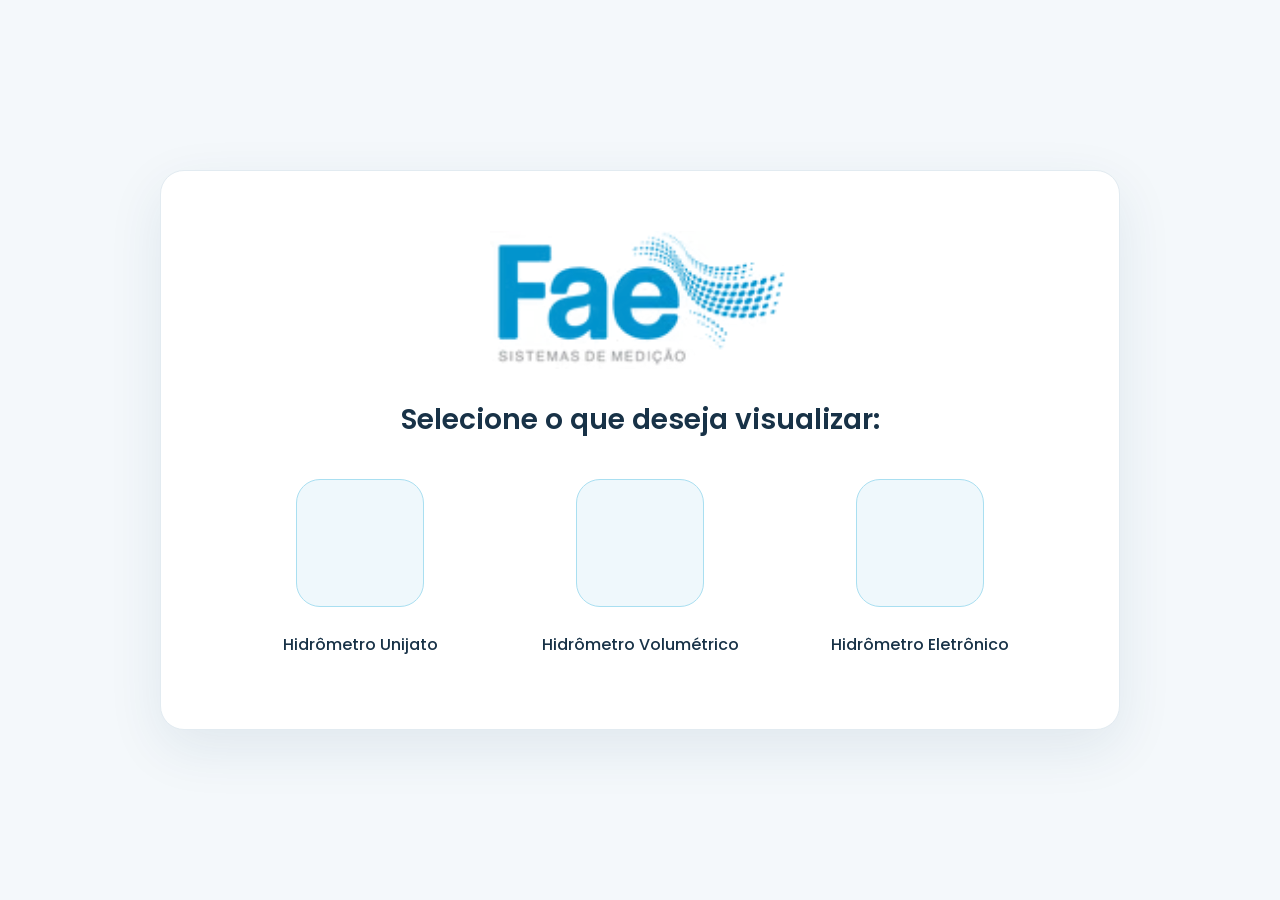
<file: index.html>
<!doctype html>
<html lang="pt-br">
  <head>
    <meta charset="UTF-8" />
    <meta name="viewport" content="width=device-width, initial-scale=1.0" />
    <link
      href="https://cdn.boxicons.com/3.0.8/fonts/basic/boxicons.min.css"
      rel="stylesheet"
    />
    <link
      href="https://cdn.boxicons.com/3.0.8/fonts/filled/boxicons-filled.min.css"
      rel="stylesheet"
    />
    <link rel="stylesheet" href="./style.css" />
    <link rel="shortcut icon" href="./favicon-fae.png" type="image/x-icon" />
    <title>Manuais - Fae Sistemas de Medição</title>
  </head>
  <body>
    <main id="container-content">
      <img src="./LOGO FAE.avif" alt="" srcset="" />
      <h2 align="center">Selecione o que deseja visualizar:</h2>
      <div id="container-btns">
        <div class="btn_design">
          <!-- <button><i class="bx bx-water-drop"></i></button> -->
          <a href="./pages/unijato">
            <button>
              <i class="bx bx-water"></i>
            </button>
          </a>
          <h5>Hidrômetro Unijato</h5>
        </div>
        <div class="btn_design">
          <a href="./pages/volumetrico">
            <button><i class="bxf bx-water-drop"></i></button>
          </a>
          <h5>Hidrômetro Volumétrico</h5>
        </div>
        <div class="btn_design">
          <a href="./pages/fcx">
            <button><i class="bxf bx-bolt"></i></button>
          </a>
          <h5>Hidrômetro Eletrônico</h5>
        </div>
      </div>
    </main>

    <script src="./script.js"></script>
  </body>
</html>
</file>
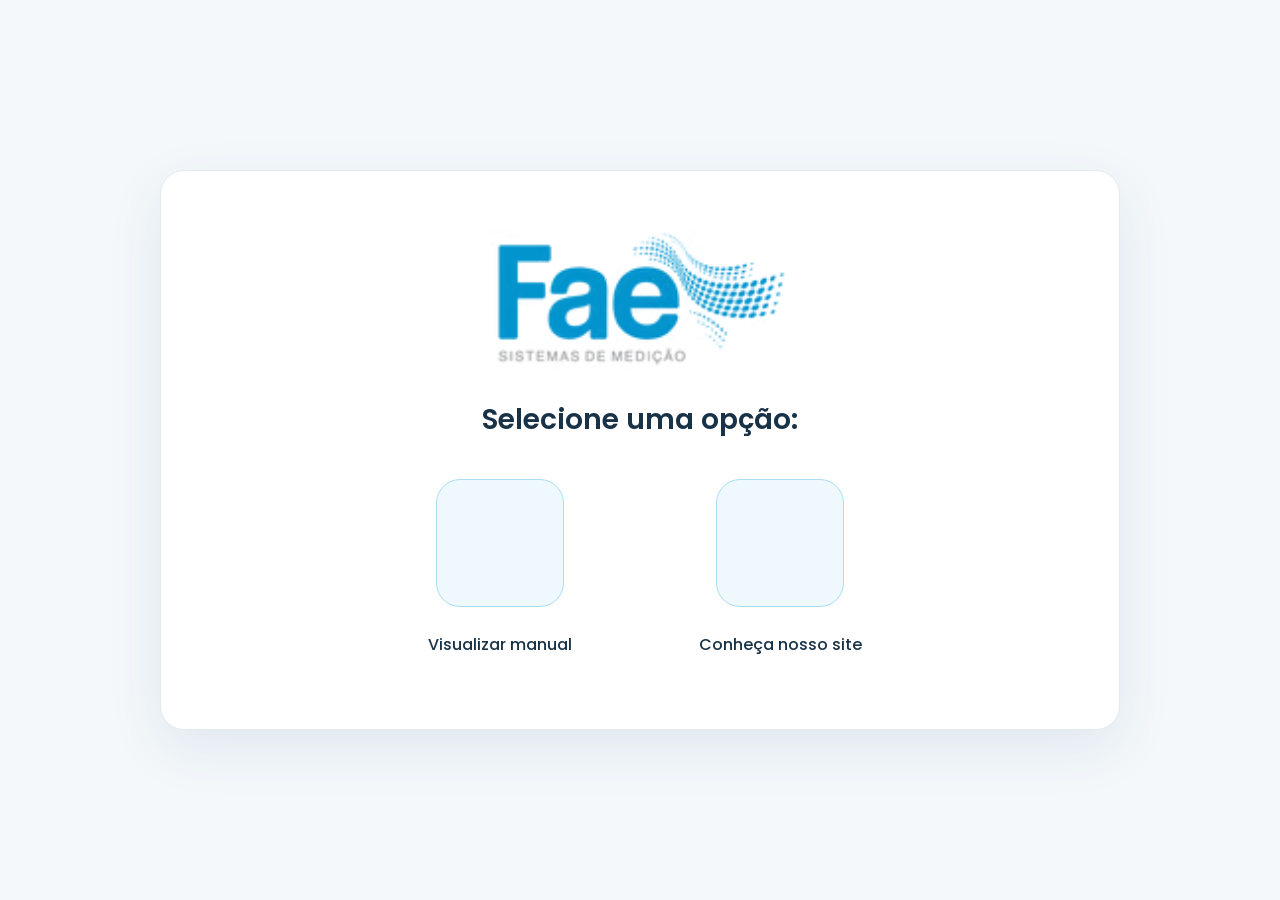
<file: pages/fcx/index.html>
<!doctype html>
<html lang="pt-br">
  <head>
    <meta charset="UTF-8" />
    <meta name="viewport" content="width=device-width, initial-scale=1.0" />
    <link
      href="https://cdn.boxicons.com/3.0.8/fonts/basic/boxicons.min.css"
      rel="stylesheet"
    />
    <link
      href="https://cdn.boxicons.com/3.0.8/fonts/filled/boxicons-filled.min.css"
      rel="stylesheet"
    />
    <link rel="stylesheet" href="./style.css" />
    <link
      rel="shortcut icon"
      href="./../../favicon-fae.png"
      type="image/x-icon"
    />
    <title>Hidrômetro Eletrônico - Manual</title>
  </head>
  <body>
    <main id="container-content">
      <!-- <a class="go_back_link" href="../../index.html"
        ><i class="bxf bx-caret-big-left"></i
      ></a> -->
      <img src="../../LOGO FAE.avif" alt="" srcset="" />
      <h2 align="center">Selecione uma opção:</h2>
      <div id="container-btns">
        <div class="btn_design">
          <a
            href="https://drive.google.com/file/d/1UEdiMzJH-cuQ1NeF0gI0sV7IuQmKMhP0/view?usp=sharing"
          >
            <button>
              <i class="bxf bx-book"></i>
            </button>
          </a>
          <h5>Visualizar manual</h5>
        </div>
        <div class="btn_design">
          <a href="https://www.fae.com.br/">
            <button><i class="bxf bx-globe-alt-2"></i></button>
          </a>
          <h5>Conheça nosso site</h5>
        </div>
      </div>
    </main>
    <script src="./../../script.js"></script>
  </body>
</html>
</file>
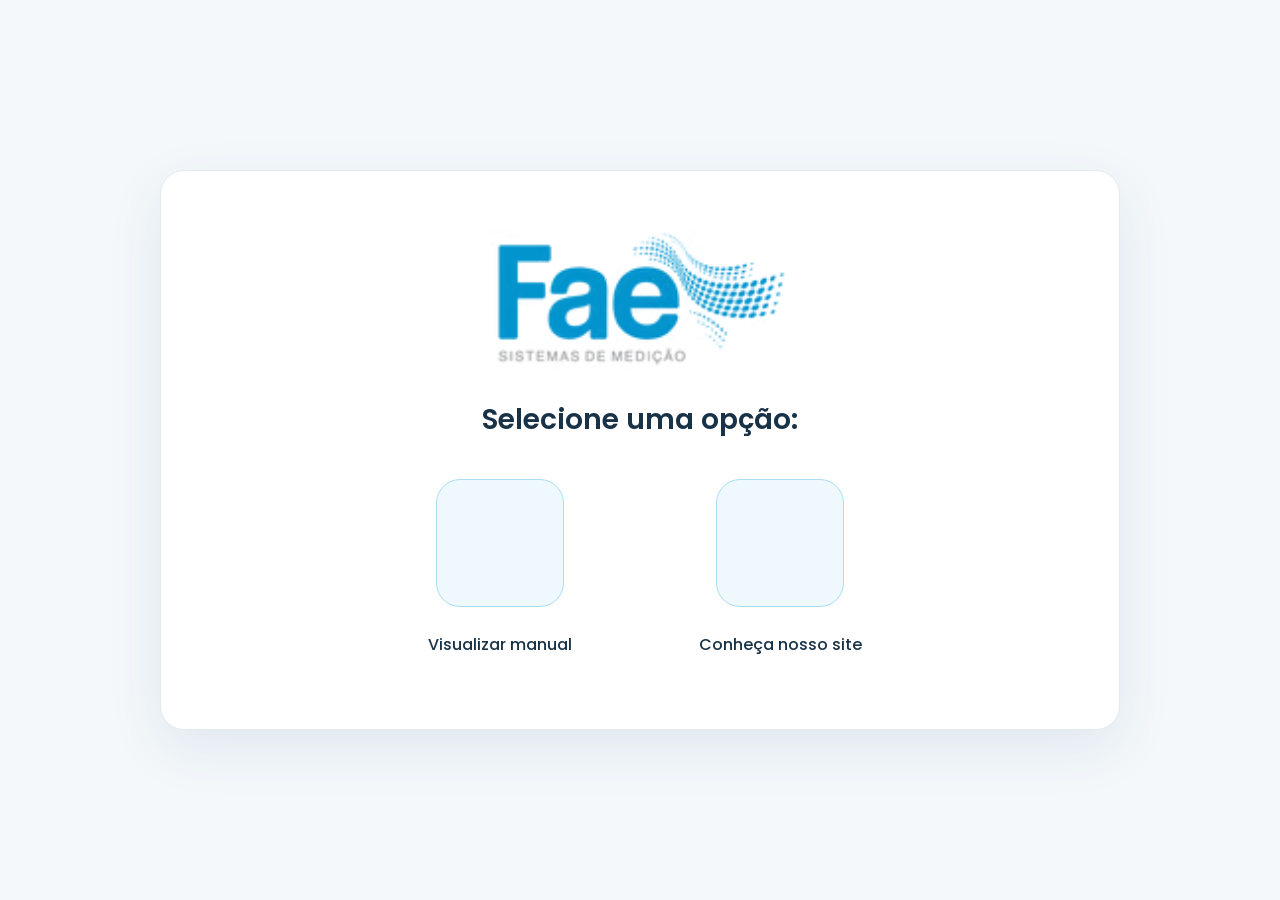
<file: pages/unijato/index.html>
<!doctype html>
<html lang="pt-br">
  <head>
    <meta charset="UTF-8" />
    <meta name="viewport" content="width=device-width, initial-scale=1.0" />
    <link
      href="https://cdn.boxicons.com/3.0.8/fonts/basic/boxicons.min.css"
      rel="stylesheet"
    />
    <link
      href="https://cdn.boxicons.com/3.0.8/fonts/filled/boxicons-filled.min.css"
      rel="stylesheet"
    />
    <link rel="stylesheet" href="./style.css" />
    <link
      rel="shortcut icon"
      href="./../../favicon-fae.png"
      type="image/x-icon"
    />
    <title>Unijato - Manual</title>
  </head>
  <body>
    <main id="container-content">
      <!-- <a class="go_back_link" href="../../index.html"
        ><i class="bxf bx-caret-big-left"></i
      ></a> -->
      <img src="../../LOGO FAE.avif" alt="" srcset="" />
      <h2 align="center">Selecione uma opção:</h2>
      <div id="container-btns">
        <div class="btn_design">
          <a
            href="https://drive.google.com/file/d/1ZDDEuxMpxazo7x6G28jAZgkzDNQb4qGK/view?usp=sharing"
          >
            <button>
              <i class="bxf bx-book"></i>
            </button>
          </a>
          <h5>Visualizar manual</h5>
        </div>
        <div class="btn_design">
          <a href="https://www.fae.com.br/">
            <button><i class="bxf bx-globe-alt-2"></i></button>
          </a>
          <h5>Conheça nosso site</h5>
        </div>
      </div>
    </main>
    <script src="./../../script.js"></script>
  </body>
</html>
</file>
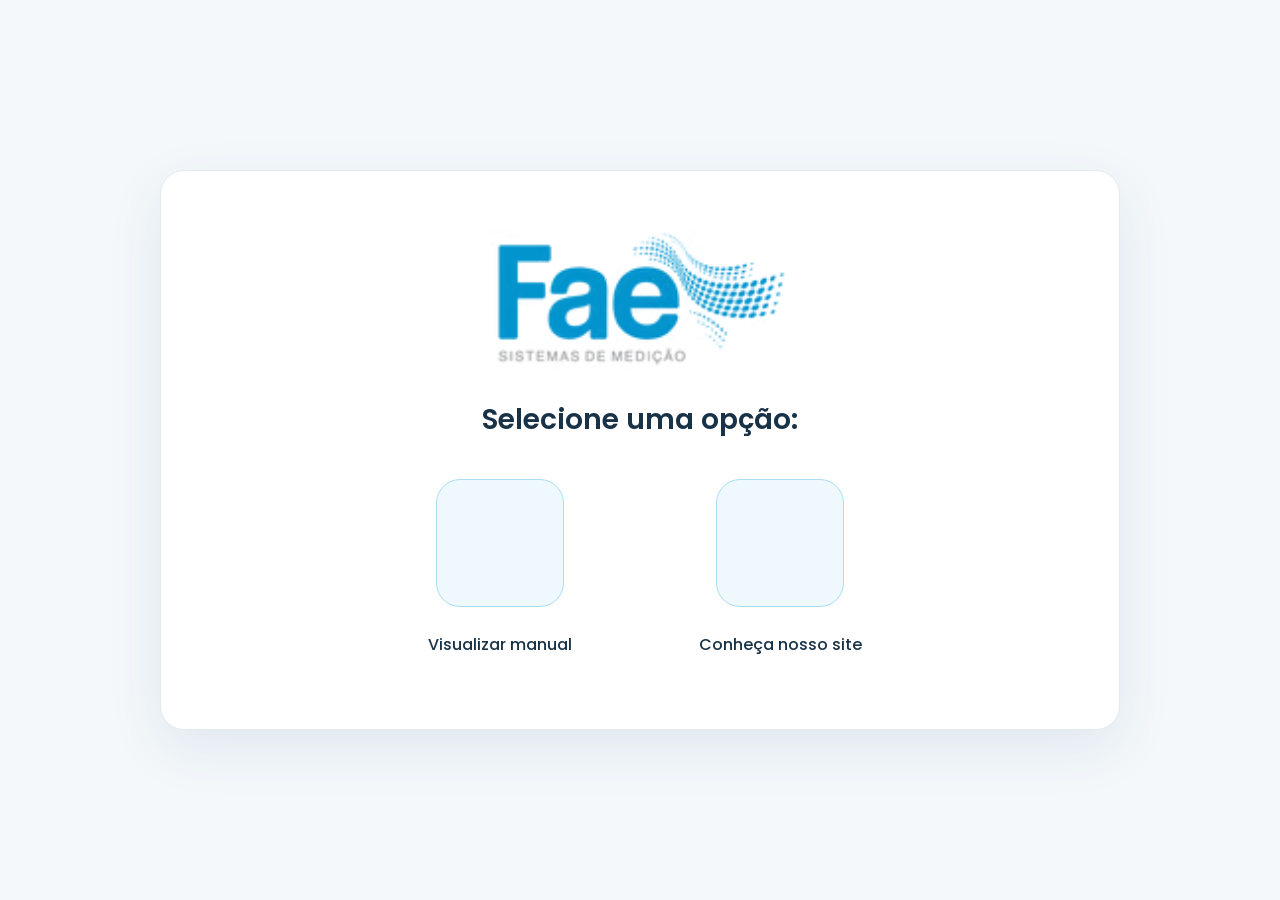
<file: pages/volumetrico/index.html>
<!doctype html>
<html lang="pt-br">
  <head>
    <meta charset="UTF-8" />
    <meta name="viewport" content="width=device-width, initial-scale=1.0" />
    <link
      href="https://cdn.boxicons.com/3.0.8/fonts/basic/boxicons.min.css"
      rel="stylesheet"
    />
    <link
      href="https://cdn.boxicons.com/3.0.8/fonts/filled/boxicons-filled.min.css"
      rel="stylesheet"
    />
    <link rel="stylesheet" href="./style.css" />
    <link
      rel="shortcut icon"
      href="./../../favicon-fae.png"
      type="image/x-icon"
    />
    <title>Volumétrico - Manual</title>
  </head>
  <body>
    <main id="container-content">
      <!-- <a class="go_back_link" href="../../index.html"
        ><i class="bxf bx-caret-big-left"></i
      ></a> -->
      <img src="../../LOGO FAE.avif" alt="" srcset="" />
      <h2 align="center">Selecione uma opção:</h2>
      <div id="container-btns">
        <div class="btn_design">
          <a
            href="https://drive.google.com/file/d/1rUKh6-u1W3B7PPgP0VhnXg_NI81HuNR8/view?usp=sharing"
          >
            <button>
              <i class="bxf bx-book"></i>
            </button>
          </a>
          <h5>Visualizar manual</h5>
        </div>
        <div class="btn_design">
          <a href="https://www.fae.com.br/">
            <button><i class="bxf bx-globe-alt-2"></i></button>
          </a>
          <h5>Conheça nosso site</h5>
        </div>
      </div>
    </main>
    <script src="./../../script.js"></script>
  </body>
</html>
</file>
<file: style.css>
@import url("https://fonts.googleapis.com/css2?family=Poppins:wght@400;500;600;700&display=swap");

:root {
  font-family: "Poppins", sans-serif;
  color: #183247;
  background: #f4f8fb;
  font-synthesis: none;
  text-rendering: optimizeLegibility;
  -webkit-font-smoothing: antialiased;
  -moz-osx-font-smoothing: grayscale;
}

* { box-sizing: border-box; }

html { min-width: 320px; min-height: 100%; }

body {
  min-height: 100vh;
  min-height: 100svh;
  margin: 0;
  display: grid;
  place-items: center;
  padding: 32px;
}

#container-content {
  position: relative;
  display: flex;
  flex-direction: column;
  align-items: center;
  justify-content: center;
  gap: 28px;
  width: min(100%, 960px);
  min-height: 500px;
  padding: 56px clamp(28px, 6vw, 80px);
  background: #fff;
  border: 1px solid #e2ebf1;
  border-radius: 24px;
  box-shadow: 0 18px 55px rgb(19 67 99 / 9%);
  text-align: center;
}

#container-content > img {
  display: block;
  width: min(300px, 65vw);
  height: auto;
  object-fit: contain;
}

#container-content h2 {
  margin: 0;
  font-size: clamp(1.25rem, 2.4vw, 1.75rem);
  line-height: 1.35;
  font-weight: 600;
}

#container-btns {
  display: flex;
  justify-content: center;
  align-items: stretch;
  gap: 24px;
  width: 100%;
  margin-top: 8px;
}

.btn_design {
  display: flex;
  flex: 1 1 0;
  flex-direction: column;
  align-items: center;
  gap: 14px;
  max-width: 240px;
  min-width: 0;
}

.btn_design a { color: inherit; text-decoration: none; }

.btn_design button {
  display: grid;
  place-items: center;
  width: 112px;
  height: 112px;
  padding: 0;
  color: #0191cc;
  background: #eff8fc;
  border: 1px solid #a9dff1;
  border-radius: 20px;
  cursor: pointer;
  transition: background-color 160ms ease, border-color 160ms ease, transform 160ms ease, box-shadow 160ms ease;
}

.btn_design button i { font-size: 2.5rem; }
.btn_design a:hover button { transform: translateY(-3px); background: #e3f5fb; border-color: #0191cc; box-shadow: 0 10px 24px rgb(1 145 204 / 14%); }
.btn_design a:focus-visible, .go_back_link:focus-visible { outline: 3px solid #f1b434; outline-offset: 4px; border-radius: 12px; }
.btn_design h5 { display: flex; align-items: center; justify-content: center; min-height: 3em; margin: 0; font-size: 1rem; line-height: 1.5; font-weight: 500; }

.go_back_link {
  position: absolute;
  top: 24px;
  left: 24px;
  display: grid;
  place-items: center;
  width: 48px;
  height: 48px;
  color: #0191cc;
  font-size: 1.5rem;
  text-decoration: none;
  background: #eff8fc;
  border: 1px solid #d7eef7;
  border-radius: 50%;
  transition: background-color 160ms ease;
}
.go_back_link:hover { background: #e3f5fb; }

@media (min-width: 1200px) {
  #container-content { gap: 32px; min-height: 560px; }
  #container-btns { gap: 40px; }
  .btn_design button { width: 128px; height: 128px; border-radius: 24px; }
  .btn_design button i { font-size: 2.75rem; }
}

@media (max-width: 640px) {
  body { padding: 20px 28px; }
  #container-content { min-height: calc(100svh - 40px); gap: 22px; padding: 64px 20px 28px; border-radius: 18px; }
  #container-content > img { width: min(240px, 68vw); }
  #container-btns { gap: 12px; margin-top: 0; }
  .btn_design { gap: 10px; }
  .btn_design button { width: clamp(72px, 22vw, 96px); height: clamp(72px, 22vw, 96px); border-radius: 16px; }
  .btn_design button i { font-size: 2rem; }
  .btn_design h5 { font-size: .875rem; }
  .go_back_link { top: 14px; left: 14px; width: 42px; height: 42px; }
}

@media (max-width: 380px) {
  body { padding: 16px 22px; }
  #container-content { min-height: calc(100svh - 32px); gap: 18px; padding-inline: 14px; }
  #container-btns { gap: 6px; }
  .btn_design h5 { font-size: .8rem; }
}

@media (prefers-reduced-motion: reduce) {
  *, *::before, *::after { scroll-behavior: auto !important; transition-duration: .01ms !important; }
}
</file>
<file: pages/fcx/style.css>
@import url("https://fonts.googleapis.com/css2?family=Poppins:wght@400;500;600;700&display=swap");

:root {
  font-family: "Poppins", sans-serif;
  color: #183247;
  background: #f4f8fb;
  font-synthesis: none;
  text-rendering: optimizeLegibility;
  -webkit-font-smoothing: antialiased;
  -moz-osx-font-smoothing: grayscale;
}

* { box-sizing: border-box; }

html { min-width: 320px; min-height: 100%; }

body {
  min-height: 100vh;
  min-height: 100svh;
  margin: 0;
  display: grid;
  place-items: center;
  padding: 32px;
}

#container-content {
  position: relative;
  display: flex;
  flex-direction: column;
  align-items: center;
  justify-content: center;
  gap: 28px;
  width: min(100%, 960px);
  min-height: 500px;
  padding: 56px clamp(28px, 6vw, 80px);
  background: #fff;
  border: 1px solid #e2ebf1;
  border-radius: 24px;
  box-shadow: 0 18px 55px rgb(19 67 99 / 9%);
  text-align: center;
}

#container-content > img {
  display: block;
  width: min(300px, 65vw);
  height: auto;
  object-fit: contain;
}

#container-content h2 {
  margin: 0;
  font-size: clamp(1.25rem, 2.4vw, 1.75rem);
  line-height: 1.35;
  font-weight: 600;
}

#container-btns {
  display: flex;
  justify-content: center;
  align-items: stretch;
  gap: 24px;
  width: 100%;
  margin-top: 8px;
}

.btn_design {
  display: flex;
  flex: 1 1 0;
  flex-direction: column;
  align-items: center;
  gap: 14px;
  max-width: 240px;
  min-width: 0;
}

.btn_design a { color: inherit; text-decoration: none; }

.btn_design button {
  display: grid;
  place-items: center;
  width: 112px;
  height: 112px;
  padding: 0;
  color: #0191cc;
  background: #eff8fc;
  border: 1px solid #a9dff1;
  border-radius: 20px;
  cursor: pointer;
  transition: background-color 160ms ease, border-color 160ms ease, transform 160ms ease, box-shadow 160ms ease;
}

.btn_design button i { font-size: 2.5rem; }
.btn_design a:hover button { transform: translateY(-3px); background: #e3f5fb; border-color: #0191cc; box-shadow: 0 10px 24px rgb(1 145 204 / 14%); }
.btn_design a:focus-visible, .go_back_link:focus-visible { outline: 3px solid #f1b434; outline-offset: 4px; border-radius: 12px; }
.btn_design h5 { display: flex; align-items: center; justify-content: center; min-height: 3em; margin: 0; font-size: 1rem; line-height: 1.5; font-weight: 500; }

.go_back_link {
  position: absolute;
  top: 24px;
  left: 24px;
  display: grid;
  place-items: center;
  width: 48px;
  height: 48px;
  color: #0191cc;
  font-size: 1.5rem;
  text-decoration: none;
  background: #eff8fc;
  border: 1px solid #d7eef7;
  border-radius: 50%;
  transition: background-color 160ms ease;
}
.go_back_link:hover { background: #e3f5fb; }

@media (min-width: 1200px) {
  #container-content { gap: 32px; min-height: 560px; }
  #container-btns { gap: 40px; }
  .btn_design button { width: 128px; height: 128px; border-radius: 24px; }
  .btn_design button i { font-size: 2.75rem; }
}

@media (max-width: 640px) {
  body { padding: 20px 28px; }
  #container-content { min-height: calc(100svh - 40px); gap: 22px; padding: 64px 20px 28px; border-radius: 18px; }
  #container-content > img { width: min(240px, 68vw); }
  #container-btns { gap: 12px; margin-top: 0; }
  .btn_design { gap: 10px; }
  .btn_design button { width: clamp(72px, 22vw, 96px); height: clamp(72px, 22vw, 96px); border-radius: 16px; }
  .btn_design button i { font-size: 2rem; }
  .btn_design h5 { font-size: .875rem; }
  .go_back_link { top: 14px; left: 14px; width: 42px; height: 42px; }
}

@media (max-width: 380px) {
  body { padding: 16px 22px; }
  #container-content { min-height: calc(100svh - 32px); gap: 18px; padding-inline: 14px; }
  #container-btns { gap: 6px; }
  .btn_design h5 { font-size: .8rem; }
}

@media (prefers-reduced-motion: reduce) {
  *, *::before, *::after { scroll-behavior: auto !important; transition-duration: .01ms !important; }
}
</file>
<file: pages/unijato/style.css>
@import url("https://fonts.googleapis.com/css2?family=Poppins:wght@400;500;600;700&display=swap");

:root {
  font-family: "Poppins", sans-serif;
  color: #183247;
  background: #f4f8fb;
  font-synthesis: none;
  text-rendering: optimizeLegibility;
  -webkit-font-smoothing: antialiased;
  -moz-osx-font-smoothing: grayscale;
}

* { box-sizing: border-box; }

html { min-width: 320px; min-height: 100%; }

body {
  min-height: 100vh;
  min-height: 100svh;
  margin: 0;
  display: grid;
  place-items: center;
  padding: 32px;
}

#container-content {
  position: relative;
  display: flex;
  flex-direction: column;
  align-items: center;
  justify-content: center;
  gap: 28px;
  width: min(100%, 960px);
  min-height: 500px;
  padding: 56px clamp(28px, 6vw, 80px);
  background: #fff;
  border: 1px solid #e2ebf1;
  border-radius: 24px;
  box-shadow: 0 18px 55px rgb(19 67 99 / 9%);
  text-align: center;
}

#container-content > img {
  display: block;
  width: min(300px, 65vw);
  height: auto;
  object-fit: contain;
}

#container-content h2 {
  margin: 0;
  font-size: clamp(1.25rem, 2.4vw, 1.75rem);
  line-height: 1.35;
  font-weight: 600;
}

#container-btns {
  display: flex;
  justify-content: center;
  align-items: stretch;
  gap: 24px;
  width: 100%;
  margin-top: 8px;
}

.btn_design {
  display: flex;
  flex: 1 1 0;
  flex-direction: column;
  align-items: center;
  gap: 14px;
  max-width: 240px;
  min-width: 0;
}

.btn_design a { color: inherit; text-decoration: none; }

.btn_design button {
  display: grid;
  place-items: center;
  width: 112px;
  height: 112px;
  padding: 0;
  color: #0191cc;
  background: #eff8fc;
  border: 1px solid #a9dff1;
  border-radius: 20px;
  cursor: pointer;
  transition: background-color 160ms ease, border-color 160ms ease, transform 160ms ease, box-shadow 160ms ease;
}

.btn_design button i { font-size: 2.5rem; }
.btn_design a:hover button { transform: translateY(-3px); background: #e3f5fb; border-color: #0191cc; box-shadow: 0 10px 24px rgb(1 145 204 / 14%); }
.btn_design a:focus-visible, .go_back_link:focus-visible { outline: 3px solid #f1b434; outline-offset: 4px; border-radius: 12px; }
.btn_design h5 { display: flex; align-items: center; justify-content: center; min-height: 3em; margin: 0; font-size: 1rem; line-height: 1.5; font-weight: 500; }

.go_back_link {
  position: absolute;
  top: 24px;
  left: 24px;
  display: grid;
  place-items: center;
  width: 48px;
  height: 48px;
  color: #0191cc;
  font-size: 1.5rem;
  text-decoration: none;
  background: #eff8fc;
  border: 1px solid #d7eef7;
  border-radius: 50%;
  transition: background-color 160ms ease;
}
.go_back_link:hover { background: #e3f5fb; }

@media (min-width: 1200px) {
  #container-content { gap: 32px; min-height: 560px; }
  #container-btns { gap: 40px; }
  .btn_design button { width: 128px; height: 128px; border-radius: 24px; }
  .btn_design button i { font-size: 2.75rem; }
}

@media (max-width: 640px) {
  body { padding: 20px 28px; }
  #container-content { min-height: calc(100svh - 40px); gap: 22px; padding: 64px 20px 28px; border-radius: 18px; }
  #container-content > img { width: min(240px, 68vw); }
  #container-btns { gap: 12px; margin-top: 0; }
  .btn_design { gap: 10px; }
  .btn_design button { width: clamp(72px, 22vw, 96px); height: clamp(72px, 22vw, 96px); border-radius: 16px; }
  .btn_design button i { font-size: 2rem; }
  .btn_design h5 { font-size: .875rem; }
  .go_back_link { top: 14px; left: 14px; width: 42px; height: 42px; }
}

@media (max-width: 380px) {
  body { padding: 16px 22px; }
  #container-content { min-height: calc(100svh - 32px); gap: 18px; padding-inline: 14px; }
  #container-btns { gap: 6px; }
  .btn_design h5 { font-size: .8rem; }
}

@media (prefers-reduced-motion: reduce) {
  *, *::before, *::after { scroll-behavior: auto !important; transition-duration: .01ms !important; }
}
</file>
<file: pages/volumetrico/style.css>
@import url("https://fonts.googleapis.com/css2?family=Poppins:wght@400;500;600;700&display=swap");

:root {
  font-family: "Poppins", sans-serif;
  color: #183247;
  background: #f4f8fb;
  font-synthesis: none;
  text-rendering: optimizeLegibility;
  -webkit-font-smoothing: antialiased;
  -moz-osx-font-smoothing: grayscale;
}

* { box-sizing: border-box; }

html { min-width: 320px; min-height: 100%; }

body {
  min-height: 100vh;
  min-height: 100svh;
  margin: 0;
  display: grid;
  place-items: center;
  padding: 32px;
}

#container-content {
  position: relative;
  display: flex;
  flex-direction: column;
  align-items: center;
  justify-content: center;
  gap: 28px;
  width: min(100%, 960px);
  min-height: 500px;
  padding: 56px clamp(28px, 6vw, 80px);
  background: #fff;
  border: 1px solid #e2ebf1;
  border-radius: 24px;
  box-shadow: 0 18px 55px rgb(19 67 99 / 9%);
  text-align: center;
}

#container-content > img {
  display: block;
  width: min(300px, 65vw);
  height: auto;
  object-fit: contain;
}

#container-content h2 {
  margin: 0;
  font-size: clamp(1.25rem, 2.4vw, 1.75rem);
  line-height: 1.35;
  font-weight: 600;
}

#container-btns {
  display: flex;
  justify-content: center;
  align-items: stretch;
  gap: 24px;
  width: 100%;
  margin-top: 8px;
}

.btn_design {
  display: flex;
  flex: 1 1 0;
  flex-direction: column;
  align-items: center;
  gap: 14px;
  max-width: 240px;
  min-width: 0;
}

.btn_design a { color: inherit; text-decoration: none; }

.btn_design button {
  display: grid;
  place-items: center;
  width: 112px;
  height: 112px;
  padding: 0;
  color: #0191cc;
  background: #eff8fc;
  border: 1px solid #a9dff1;
  border-radius: 20px;
  cursor: pointer;
  transition: background-color 160ms ease, border-color 160ms ease, transform 160ms ease, box-shadow 160ms ease;
}

.btn_design button i { font-size: 2.5rem; }
.btn_design a:hover button { transform: translateY(-3px); background: #e3f5fb; border-color: #0191cc; box-shadow: 0 10px 24px rgb(1 145 204 / 14%); }
.btn_design a:focus-visible, .go_back_link:focus-visible { outline: 3px solid #f1b434; outline-offset: 4px; border-radius: 12px; }
.btn_design h5 { display: flex; align-items: center; justify-content: center; min-height: 3em; margin: 0; font-size: 1rem; line-height: 1.5; font-weight: 500; }

.go_back_link {
  position: absolute;
  top: 24px;
  left: 24px;
  display: grid;
  place-items: center;
  width: 48px;
  height: 48px;
  color: #0191cc;
  font-size: 1.5rem;
  text-decoration: none;
  background: #eff8fc;
  border: 1px solid #d7eef7;
  border-radius: 50%;
  transition: background-color 160ms ease;
}
.go_back_link:hover { background: #e3f5fb; }

@media (min-width: 1200px) {
  #container-content { gap: 32px; min-height: 560px; }
  #container-btns { gap: 40px; }
  .btn_design button { width: 128px; height: 128px; border-radius: 24px; }
  .btn_design button i { font-size: 2.75rem; }
}

@media (max-width: 640px) {
  body { padding: 20px 28px; }
  #container-content { min-height: calc(100svh - 40px); gap: 22px; padding: 64px 20px 28px; border-radius: 18px; }
  #container-content > img { width: min(240px, 68vw); }
  #container-btns { gap: 12px; margin-top: 0; }
  .btn_design { gap: 10px; }
  .btn_design button { width: clamp(72px, 22vw, 96px); height: clamp(72px, 22vw, 96px); border-radius: 16px; }
  .btn_design button i { font-size: 2rem; }
  .btn_design h5 { font-size: .875rem; }
  .go_back_link { top: 14px; left: 14px; width: 42px; height: 42px; }
}

@media (max-width: 380px) {
  body { padding: 16px 22px; }
  #container-content { min-height: calc(100svh - 32px); gap: 18px; padding-inline: 14px; }
  #container-btns { gap: 6px; }
  .btn_design h5 { font-size: .8rem; }
}

@media (prefers-reduced-motion: reduce) {
  *, *::before, *::after { scroll-behavior: auto !important; transition-duration: .01ms !important; }
}
</file>
